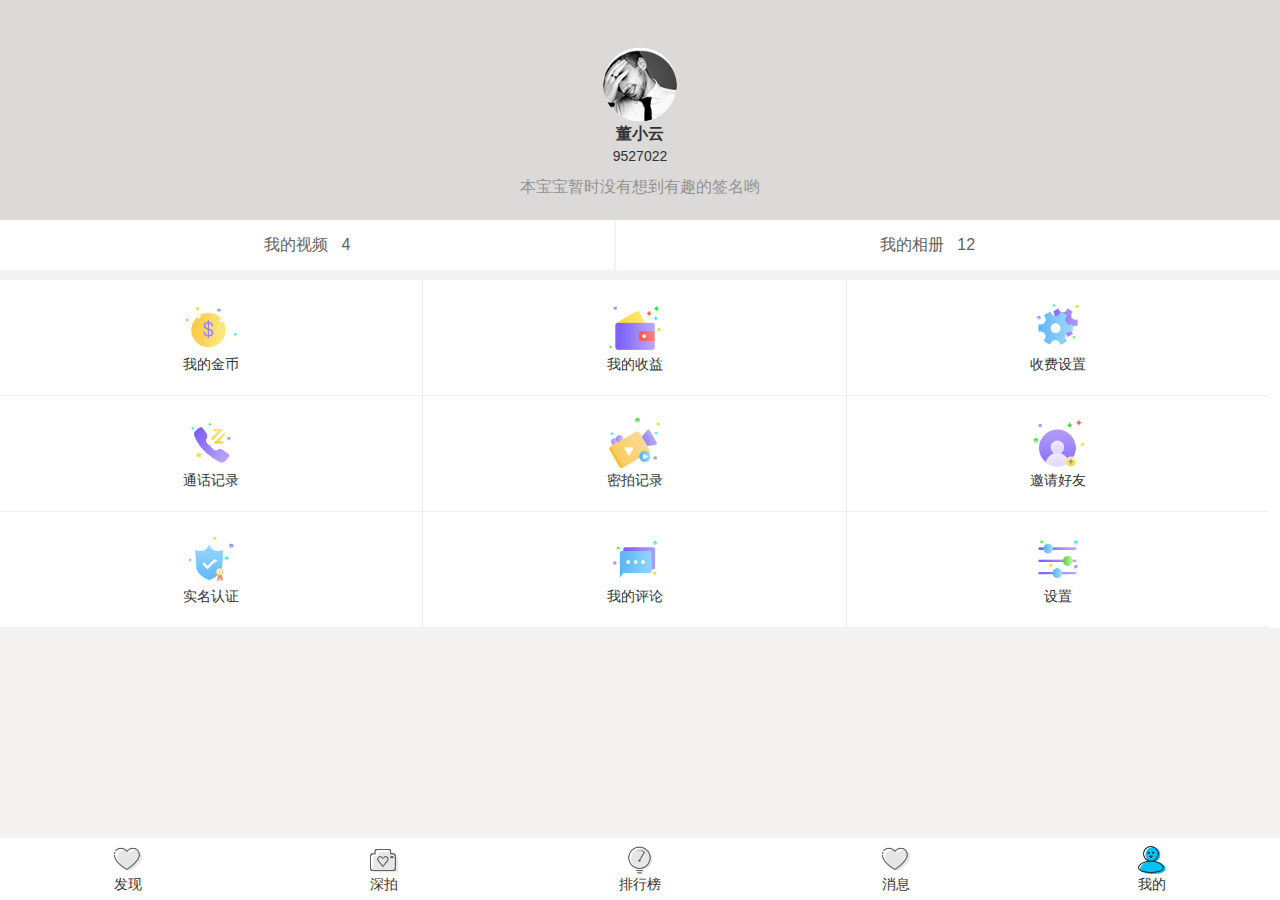
<file: home.html>
<!DOCTYPE HTML>
<html >
<head>
<meta charset="utf-8" />
<meta http-equiv="Content-Type" content="text/html; charset=gbk" />
<meta http-equiv="Content-Type" content="text/html; charset=gb2312" />
<meta http-equiv="X-UA-Compatible" content="IE=edge,chrome=1" />
<meta name="viewport" content="width=device-width, initial-scale=1.0, minimum-scale=1.0, maximum-scale=1.0,user-scalable=no" />
<meta name="format-detection" content="telephone=no" />
<meta name="apple-mobile-web-app-capable" content="yes" />
<meta name="apple-mobile-web-app-status-bar-style" content="black" />
<meta name="apple-touch-fullscreen" content="yes" />
<title>首页</title>
<link rel="stylesheet" href="css/index.css">
<!-- <link rel="stylesheet" href="css/swiper.min.css"> -->
<script src="js/jquery-1.11.1.js"></script>
<!-- <script src="js/swiper.min.js"></script> -->
<style>
</style>
</head>
<body style="background:#f5f2f2;">
<!-- <header id="I_head">
	<div class="head_div">
		<p class="fx_p">
			<span class="s_le">通讯录</span>
			<span>消息</span>
			<span class="s_ri"><i class="tran">通</i>清空</span>
		</p>
	</div>
</header> -->
<header class="head_home">
	<div class="home_div">
		<img class="img" src="images/new/name.png" alt="">
		<p>董小云</p>
		<p>9527022</p>
		<p>本宝宝暂时没有想到有趣的签名哟</p>
	</div>
</header>
<section class="sec_video">
	<div class="d_w100">
		<p><a href="#">我的视频&nbsp;&nbsp;&nbsp;<span>4</span></a></p>
		<p><a href="#">我的相册&nbsp;&nbsp;&nbsp;<span>12</span></a></p>
	</div>
	<div class="d_w3">
		<ul>
			<li>
				<a href="template/home/money.html">
					<img src="images/home/my_icon_gold.png" alt=""><br/>
					<span>我的金币</span>
				</a>
			</li>
			<li>
				<a href="template/home/Profit.html">
					<img src="images/home/my_icon_income.png" alt=""><br/>
					<span>我的收益</span>
				</a>
			</li>
			<li>
				<a href="template/home/charge.html">
					<img src="images/home/my_icon_setup.png" alt=""><br/>
					<span>收费设置</span>
				</a>
			</li>
			<li>
				<a href="template/home/call.html">
					<img src="images/home/my_icon_phone.png" alt=""><br/>
					<span>通话记录</span>
				</a>
			</li>
			<li>
				<a href="template/home/beat.html">
					<img src="images/home/my_icon_video.png" alt=""><br/>
					<span>密拍记录</span>
				</a>
			</li>
			<li>
				<a href="template/home/Invitation.html">
					<img src="images/home/my_icon_invitation.png" alt=""><br/>
					<span>邀请好友</span>
				</a>
			</li>
			<li>
				<img src="images/home/my_icon_rz.png" alt=""><br/>
				<span>实名认证</span>
			</li>
			<li>
				<img src="images/home/my_icon_comment.png" alt=""><br/>
				<span>我的评论</span>
			</li>
			<li>
				<a href="template/home/setting.html">
					<img src="images/home/my_icon_sz.png" alt=""><br/>
					<span>设置</span>
				</a>
			</li>
		</ul>
	</div>
</section>
<footer id="footer">
	<div>
		<ul>
			<li>
				<a href="index.html">
					<span>
						<img src="images/icon/label_icon_luck_default.png" alt="">
					</span><br/>
					<span>发现</span>
				</a>
			</li>
			<li>
				<a href="pai.html">
					<span>
						<img src="images/icon/label_icon_video_default.png" alt="">
					</span><br/>
					<span>深拍</span>
				</a>
			</li>
			<li>
				<a href="Ranking.html">
					<span>
						<img src="images/icon/label_icon_supei_default.png" alt="">
					</span><br/>
					<span>排行榜</span>
				</a>
			</li>
			<li>
				<a href="news.html">
					<span>
						<img src="images/icon/label_icon_luck_default.png" alt="">
					</span><br/>
					<span>消息</span>
				</a>
			</li>
			<li>
				<a href="home.html">
					<span>
						<img src="images/icon/label_icon_my_selected.png" alt="">
					</span><br/>
					<span>我的</span>
				</a>
			</li>
		</ul>
	</div>
</footer>
<script>
	/*var postDat = { 
		userId:'66889994',
		channel:'456'
	}
	$.ajax({
		url:'http://a.xxyya.cn/api/user/showTag',
		data:postDat,
		type:'post',
		dataType:'json',
		anonymous:function(re){
			console.log(re)
		},
		success:function(res){
			console.log(res)
		}
	})*/
    $().ready(function(){
        $(".in_ul li").mouseover(function(){
            var _index = $(this).index();
            $(".div_cent>div").eq(_index).show().siblings().hide();
        $(this).addClass("activ").siblings().removeClass("activ");
        });
    });


  </script>

</body> 

</html>
</file>
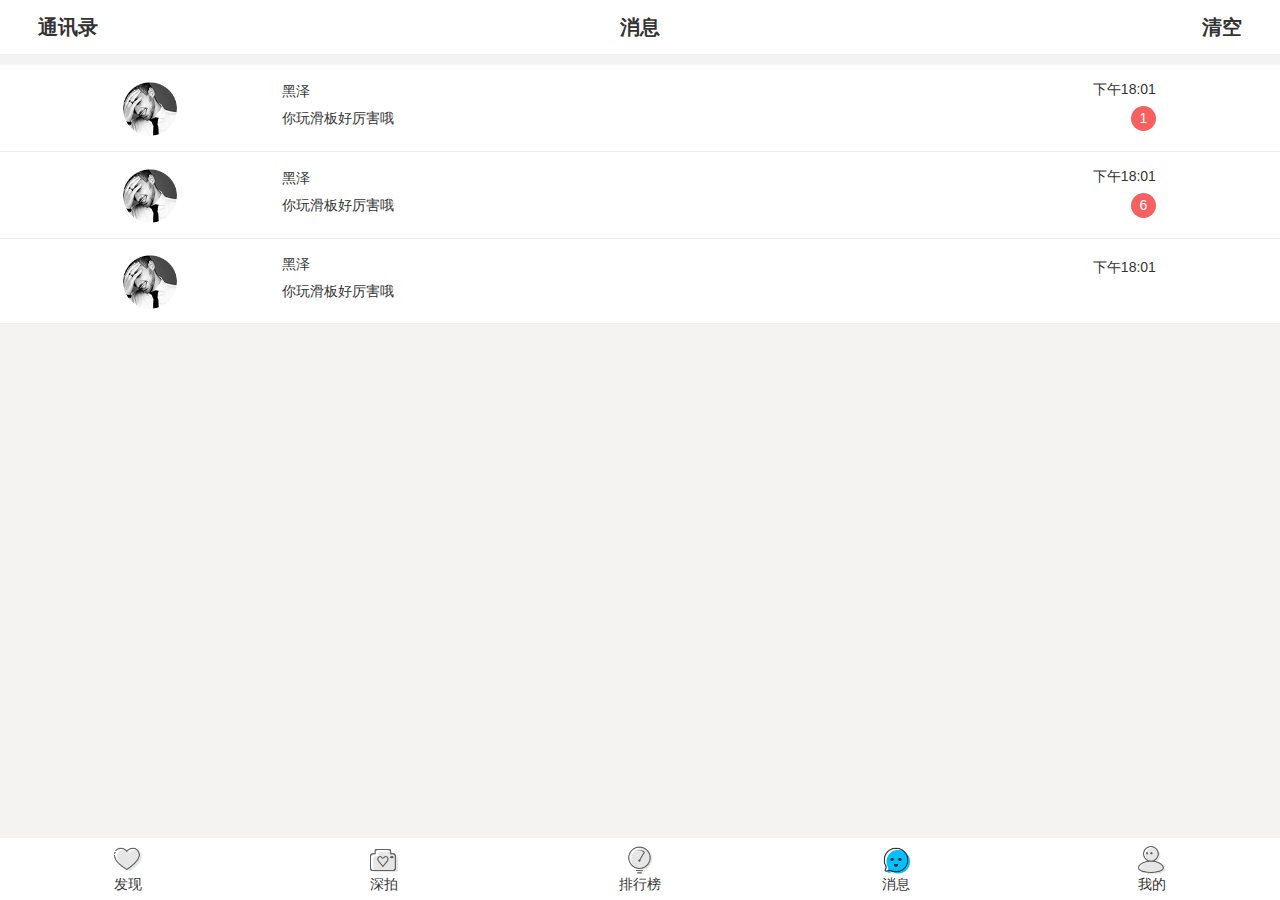
<file: news.html>
<!DOCTYPE HTML>
<html >
<head>
<meta charset="utf-8" />
<meta http-equiv="Content-Type" content="text/html; charset=gbk" />
<meta http-equiv="Content-Type" content="text/html; charset=gb2312" />
<meta http-equiv="X-UA-Compatible" content="IE=edge,chrome=1" />
<meta name="viewport" content="width=device-width, initial-scale=1.0, minimum-scale=1.0, maximum-scale=1.0,user-scalable=no" />
<meta name="format-detection" content="telephone=no" />
<meta name="apple-mobile-web-app-capable" content="yes" />
<meta name="apple-mobile-web-app-status-bar-style" content="black" />
<meta name="apple-touch-fullscreen" content="yes" />
<title>首页</title>
<link rel="stylesheet" href="css/index.css">
<!-- <link rel="stylesheet" href="css/swiper.min.css"> -->
<script src="js/jquery-1.11.1.js"></script>
<!-- <script src="js/swiper.min.js"></script> -->
<style>
</style>
</head>
<body style="background:#f5f2f2;">
<header id="I_head">
	<div class="head_div">
		<p class="fx_p">
			<span class="s_le">通讯录</span>
			<span>消息</span>
			<span class="s_ri"><i class="tran">通</i>清空</span>
		</p>
	</div>
</header>
<section id="N_sec">
	<ul>
		<li>
			<div><img src="images/new/name.png" alt=""></div>
			<div><span>黑泽</span><span>你玩滑板好厉害哦</span></div>
			<div><span>下午18:01</span><span class="bor_50">1</span></div>
		</li>
		<li>
			<div><img src="images/new/name.png" alt=""></div>
			<div><span>黑泽</span><span>你玩滑板好厉害哦</span></div>
			<div><span>下午18:01</span><span class="bor_50">6</span></div>
		</li>
		<li>
			<div><img src="images/new/name.png" alt=""></div>
			<div><span>黑泽</span><span>你玩滑板好厉害哦</span></div>
			<div><span>下午18:01</span><span ></span></div>
		</li>
	</ul>
</section>
<footer id="footer">
	<div>
		<ul>
			<li>
				<a href="index.html">
					<span>
						<img src="images/icon/label_icon_luck_default.png" alt="">
					</span><br/>
					<span>发现</span>
				</a>
			</li>
			<li>
				<a href="pai.html">
					<span>
						<img src="images/icon/label_icon_video_default.png" alt="">
					</span><br/>
					<span>深拍</span>
				</a>
			</li>
			<li>
				<a href="Ranking.html">
					<span>
						<img src="images/icon/label_icon_supei_default.png" alt="">
					</span><br/>
					<span>排行榜</span>
				</a>
			</li>
			<li>
				<a href="news.html">
					<span>
						<img src="images/icon/label_icon_chat_selected.png" alt="">
					</span><br/>
					<span>消息</span>
				</a>
			</li>
			<li>
				<a href="home.html">
					<span>
						<img src="images/icon/label_icon_my_default.png" alt="">
					</span><br/>
					<span>我的</span>
				</a>
			</li>
		</ul>
	</div>
</footer>
<script>
	/*var postDat = { 
		userId:'66889994',
		channel:'456'
	}
	$.ajax({
		url:'http://a.xxyya.cn/api/user/showTag',
		data:postDat,
		type:'post',
		dataType:'json',
		anonymous:function(re){
			console.log(re)
		},
		success:function(res){
			console.log(res)
		}
	})*/
    $().ready(function(){
        $(".in_ul li").mouseover(function(){
            var _index = $(this).index();
            $(".div_cent>div").eq(_index).show().siblings().hide();
        $(this).addClass("activ").siblings().removeClass("activ");
        });
    });


  </script>

</body> 

</html>
</file>
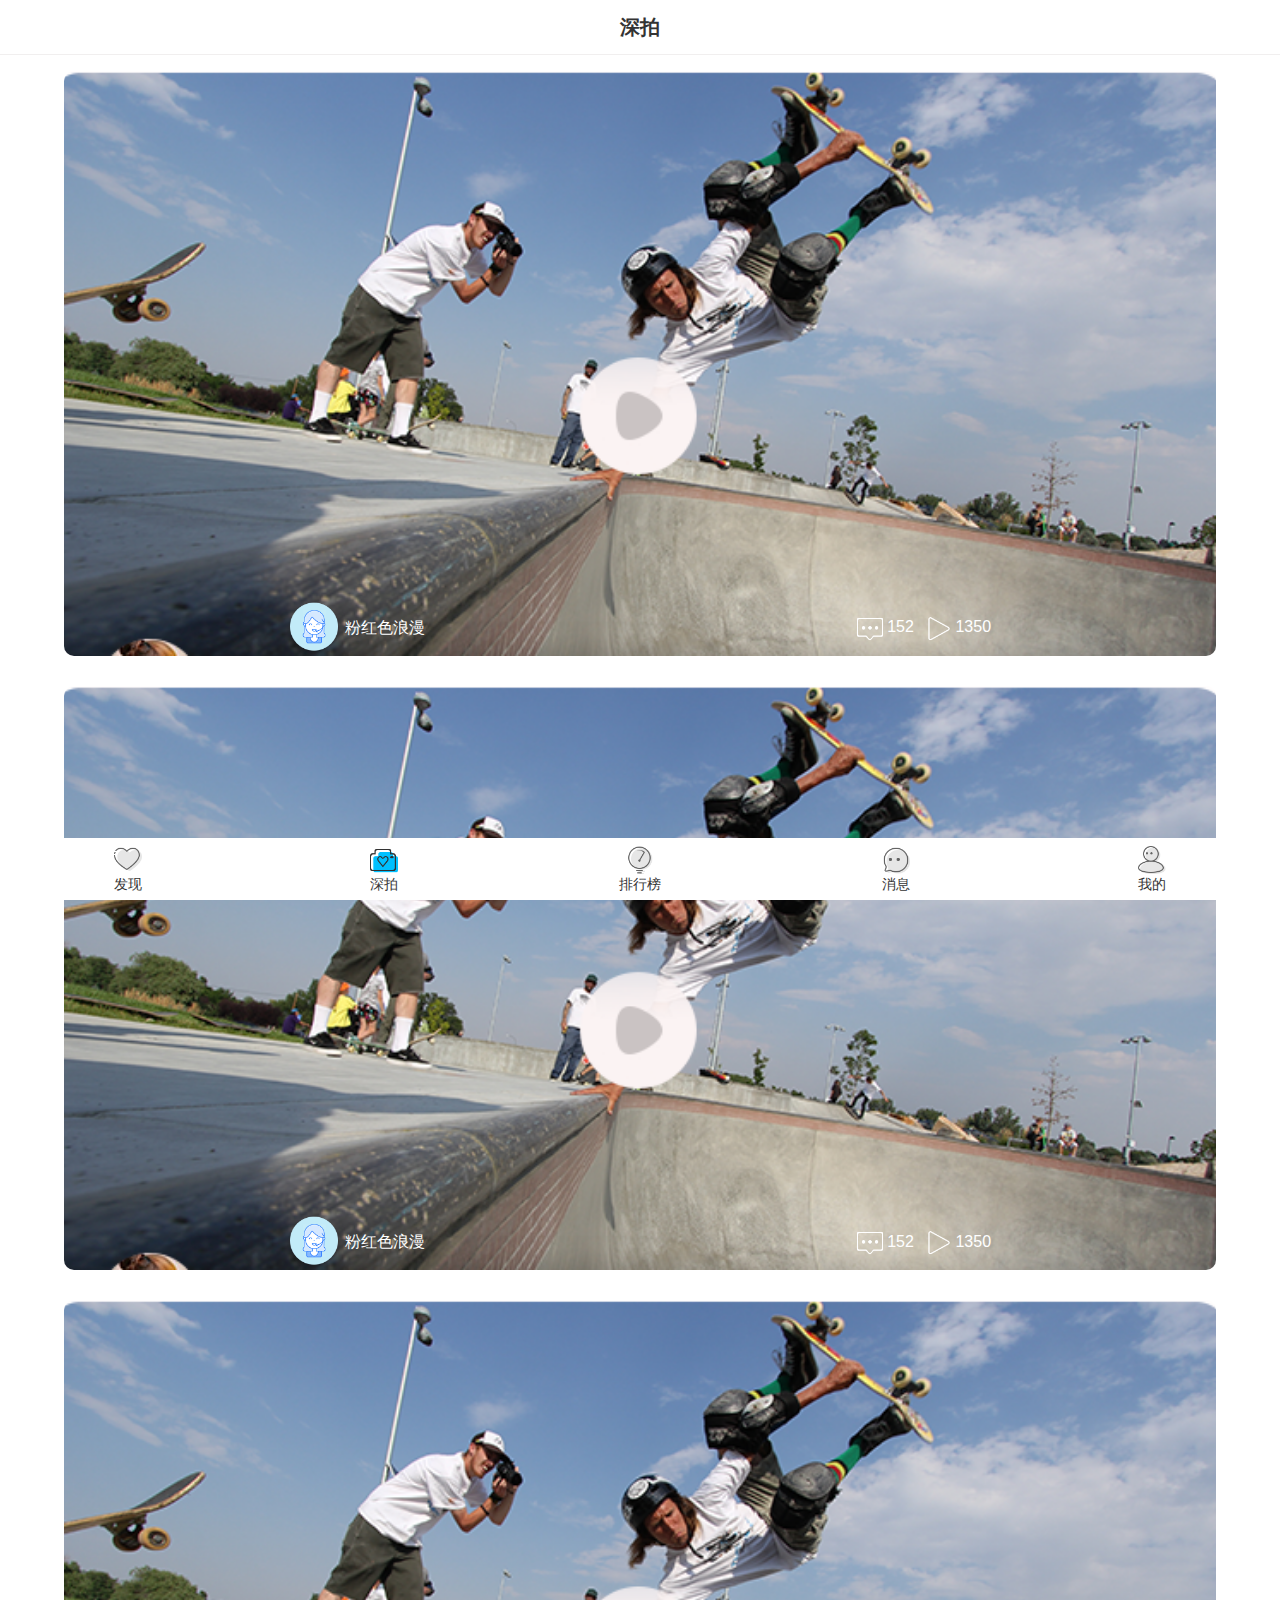
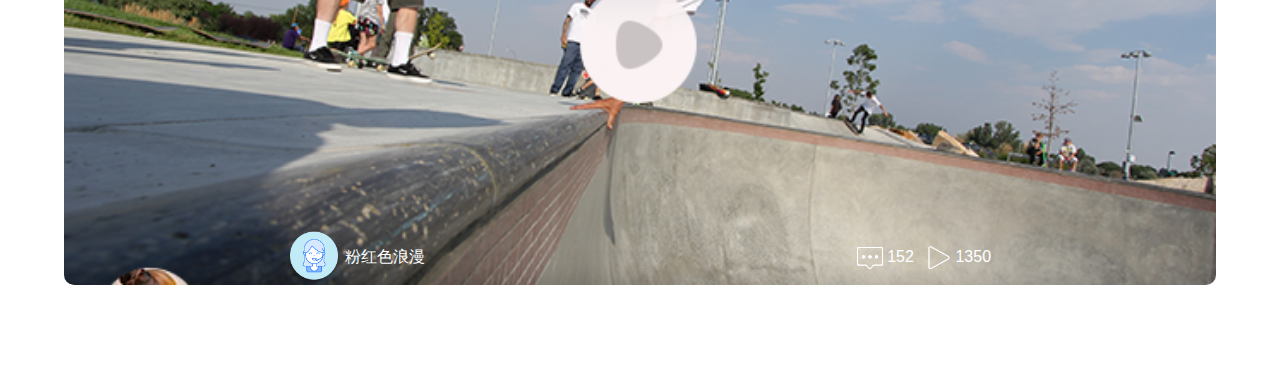
<file: pai.html>
<!DOCTYPE HTML>
<html >
<head>
<meta charset="utf-8" />
<meta http-equiv="Content-Type" content="text/html; charset=gbk" />
<meta http-equiv="Content-Type" content="text/html; charset=gb2312" />
<meta http-equiv="X-UA-Compatible" content="IE=edge,chrome=1" />
<meta name="viewport" content="width=device-width, initial-scale=1.0, minimum-scale=1.0, maximum-scale=1.0,user-scalable=no" />
<meta name="format-detection" content="telephone=no" />
<meta name="apple-mobile-web-app-capable" content="yes" />
<meta name="apple-mobile-web-app-status-bar-style" content="black" />
<meta name="apple-touch-fullscreen" content="yes" />
<title>首页</title>
<link rel="stylesheet" href="css/index.css">
<!-- <link rel="stylesheet" href="css/swiper.min.css"> -->
<script src="js/jquery-1.11.1.js"></script>
<!-- <script src="js/swiper.min.js"></script> -->
<style>
</style>
</head>
<body>
<header id="I_head">
	<div class="head_div">
		<p class="fx_p">深拍<!-- <i id="fx_sou"></i> --></p>
	</div>
</header>
<section id="P_sec">
		<ul>
			<li>
				<a href="#">
					<div>
						<img class="i_back" src="images/new/pai.png" alt="">
					</div>
					<div class="div_block">
						<div>
							<img class="i_name" src="images/new/news_icon_service.png" alt="">
							<span>粉红色浪漫</span>
						</div>
						<div>
							<img class="i_com" src="images/new/video_icon_comment.png" alt="">
							<span>152</span>&nbsp;&nbsp;
							<img class="i_bfl" src="images/new/video_icon_bfl.png" alt="">
							<span>1350</span>
						</div>
					</div>
				</a>
			</li>
			<li>
				<a href="#">
					<div>
						<img class="i_back" src="images/new/pai.png" alt="">
					</div>
					<div class="div_block">
						<div>
							<img class="i_name" src="images/new/news_icon_service.png" alt="">
							<span>粉红色浪漫</span>
						</div>
						<div>
							<img class="i_com" src="images/new/video_icon_comment.png" alt="">
							<span>152</span>&nbsp;&nbsp;
							<img class="i_bfl" src="images/new/video_icon_bfl.png" alt="">
							<span>1350</span>
						</div>
					</div>
				</a>
			</li>
			<li>
				<a href="#">
					<div>
						<img class="i_back" src="images/new/pai.png" alt="">
					</div>
					<div class="div_block">
						<div>
							<img class="i_name" src="images/new/news_icon_service.png" alt="">
							<span>粉红色浪漫</span>
						</div>
						<div>
							<img class="i_com" src="images/new/video_icon_comment.png" alt="">
							<span>152</span>&nbsp;&nbsp;
							<img class="i_bfl" src="images/new/video_icon_bfl.png" alt="">
							<span>1350</span>
						</div>
					</div>
				</a>
			</li>
		</ul>
</section>
<footer id="footer">
	<div>
		<ul>
			<li>
				<a href="index.html">
					<span>
						<img src="images/icon/label_icon_luck_default.png" alt="">
					</span><br/>
					<span>发现</span>
				</a>
			</li>
			<li>
				<a href="pai.html">
					<span>
						<img src="images/icon/label_icon_video.png" alt="">
					</span><br/>
					<span>深拍</span>
				</a>
			</li>
			<li>
				<a href="Ranking.html">
					<span>
						<img src="images/icon/label_icon_supei_default.png" alt="">
					</span><br/>
					<span>排行榜</span>
				</a>
			</li>
			<li>
				<a href="news.html">
					<span>
						<img src="images/icon/label_icon_chat_default_left.png" alt="">
					</span><br/>
					<span>消息</span>
				</a>
			</li>
			<li>
				<a href="home.html">
					<span>
						<img src="images/icon/label_icon_my_default.png" alt="">
					</span><br/>
					<span>我的</span>
				</a>
			</li>
		</ul>
	</div>
</footer>
<script>
	/*var postDat = { 
		userId:'66889994',
		channel:'456'
	}
	$.ajax({
		url:'http://a.xxyya.cn/api/user/showTag',
		data:postDat,
		type:'post',
		dataType:'json',
		anonymous:function(re){
			console.log(re)
		},
		success:function(res){
			console.log(res)
		}
	})*/
    $().ready(function(){
        $(".in_ul li").mouseover(function(){
            var _index = $(this).index();
            $(".div_cent>div").eq(_index).show().siblings().hide();
        $(this).addClass("activ").siblings().removeClass("activ");
        });
    });


  </script>

</body> 

</html>
</file>
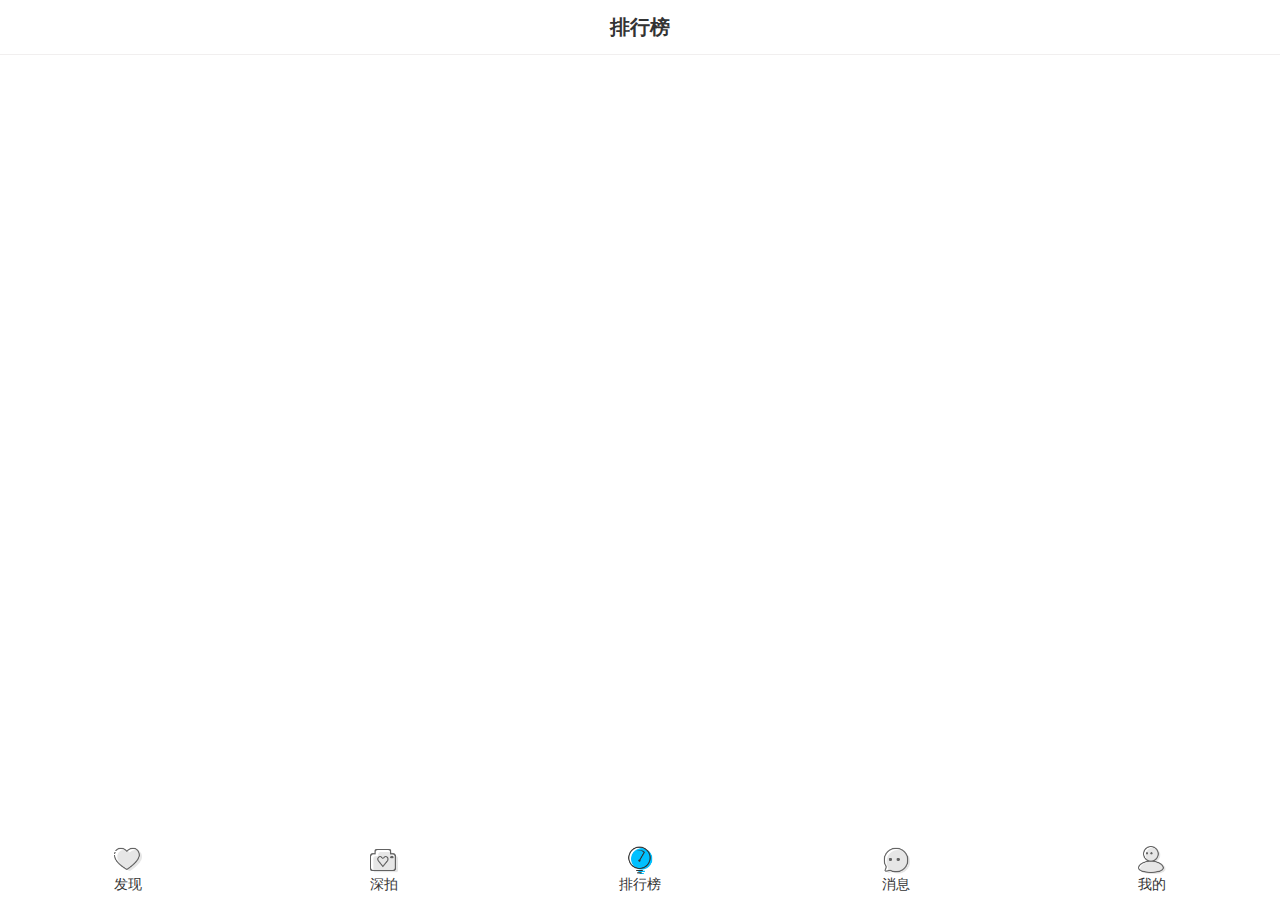
<file: Ranking.html>
<!DOCTYPE HTML>
<html >
<head>
<meta charset="utf-8" />
<meta http-equiv="Content-Type" content="text/html; charset=gbk" />
<meta http-equiv="Content-Type" content="text/html; charset=gb2312" />
<meta http-equiv="X-UA-Compatible" content="IE=edge,chrome=1" />
<meta name="viewport" content="width=device-width, initial-scale=1.0, minimum-scale=1.0, maximum-scale=1.0,user-scalable=no" />
<meta name="format-detection" content="telephone=no" />
<meta name="apple-mobile-web-app-capable" content="yes" />
<meta name="apple-mobile-web-app-status-bar-style" content="black" />
<meta name="apple-touch-fullscreen" content="yes" />
<title>首页</title>
<link rel="stylesheet" href="css/index.css">
<!-- <link rel="stylesheet" href="css/swiper.min.css"> -->
<script src="js/jquery-1.11.1.js"></script>
<!-- <script src="js/swiper.min.js"></script> -->
<style>
</style>
</head>
<body>
<header id="I_head">
	<div class="head_div">
		<p class="fx_p">排行榜</p>
	</div>
</header>

<footer id="footer">
	<div>
		<ul>
			<li>
				<a href="index.html">
					<span>
						<img src="images/icon/label_icon_luck_default.png" alt="">
					</span><br/>
					<span>发现</span>
				</a>
			</li>
			<li>
				<a href="pai.html">
					<span>
						<img src="images/icon/label_icon_video_default.png" alt="">
					</span><br/>
					<span>深拍</span>
				</a>
			</li>
			<li>
				<a href="Ranking.html">
					<span>
						<img src="images/icon/label_icon_supei.png" alt="">
					</span><br/>
					<span>排行榜</span>
				</a>
			</li>
			<li>
				<a href="news.html">
					<span>
						<img src="images/icon/label_icon_chat_default_left.png" alt="">
					</span><br/>
					<span>消息</span>
				</a>
			</li>
			<li>
				<a href="home.html">
					<span>
						<img src="images/icon/label_icon_my_default.png" alt="">
					</span><br/>
					<span>我的</span>
				</a>
			</li>
		</ul>
	</div>
</footer>
<script>
	/*var postDat = { 
		userId:'66889994',
		channel:'456'
	}
	$.ajax({
		url:'http://a.xxyya.cn/api/user/showTag',
		data:postDat,
		type:'post',
		dataType:'json',
		anonymous:function(re){
			console.log(re)
		},
		success:function(res){
			console.log(res)
		}
	})*/
    $().ready(function(){
        $(".in_ul li").mouseover(function(){
            var _index = $(this).index();
            $(".div_cent>div").eq(_index).show().siblings().hide();
        $(this).addClass("activ").siblings().removeClass("activ");
        });
    });


  </script>

</body> 

</html>
</file>
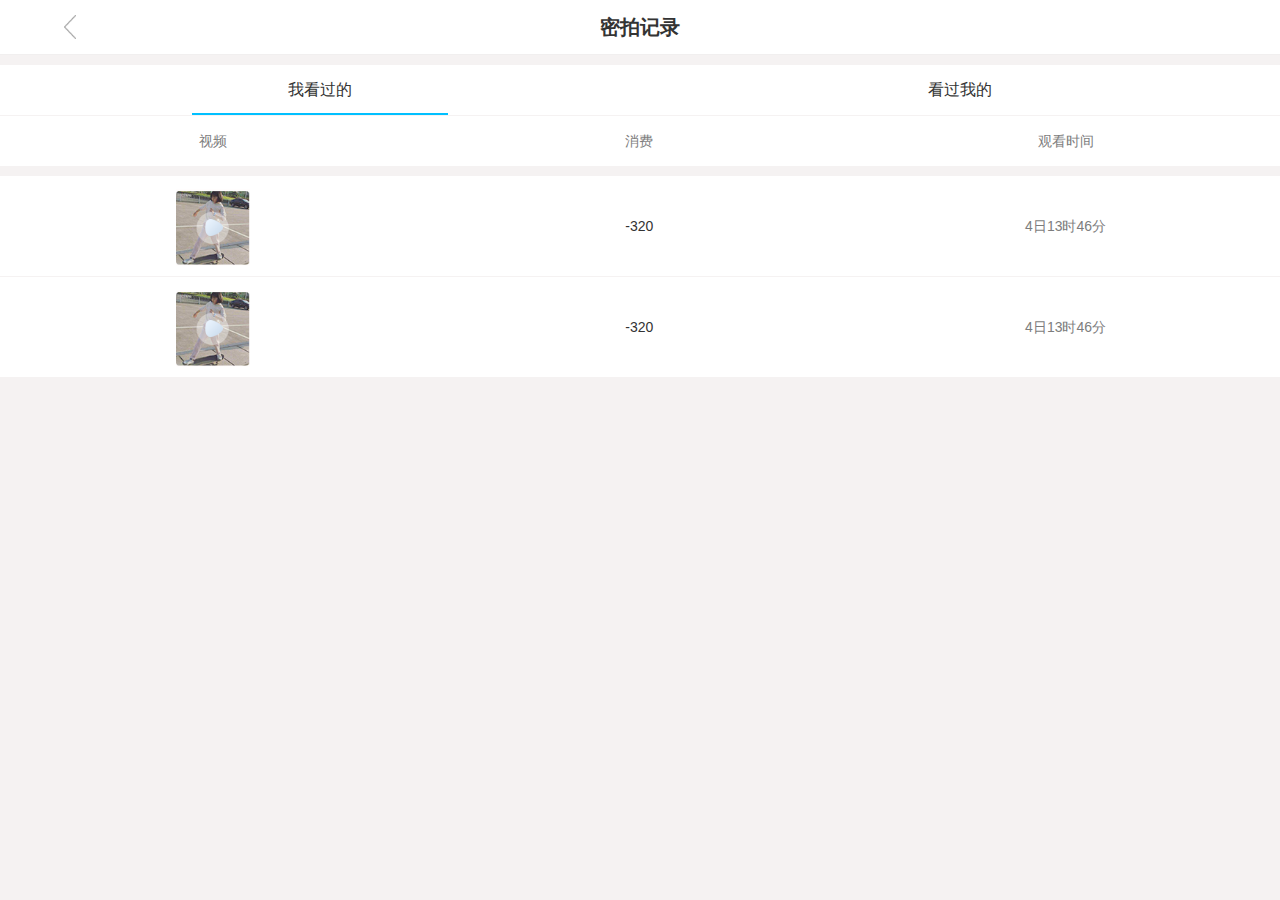
<file: template/home/beat.html>
<!DOCTYPE HTML>
<html >
<head>
<meta charset="utf-8" />
<meta http-equiv="Content-Type" content="text/html; charset=gbk" />
<meta http-equiv="Content-Type" content="text/html; charset=gb2312" />
<meta http-equiv="X-UA-Compatible" content="IE=edge,chrome=1" />
<meta name="viewport" content="width=device-width, initial-scale=1.0, minimum-scale=1.0, maximum-scale=1.0,user-scalable=no" />
<meta name="format-detection" content="telephone=no" />
<meta name="apple-mobile-web-app-capable" content="yes" />
<meta name="apple-mobile-web-app-status-bar-style" content="black" />
<meta name="apple-touch-fullscreen" content="yes" />
<title>设置</title>
<link rel="stylesheet" href="../../css/index.css">
<link rel="stylesheet" href="../../css/home.css">
<!-- <link rel="stylesheet" href="css/swiper.min.css"> -->
<script src="../../js/jquery-1.11.1.js"></script>
<!-- <script src="js/swiper.min.js"></script> -->
<style>
</style>
</head>
<body style="background:#f5f2f2;">
<header id="I_head">
	<div class="head_div">
		<p class="fx_p"><i class="i_fh st_fh"></i>密拍记录</p>
	</div>
</header>
<section class="call">
    <div class="call_tit">
        <ul>
            <li class="li_after">我看过的</li>
            <li>看过我的</li>
        </ul>
    </div>
    <div class="beat_cent">
        <div class="be_div d_tit">
            <ol>
                <li>视频</li>
                <li>消费</li>
                <li>观看时间</li>
            </ol>
            <ul>
                <li><img src="../../images/home/video.png" alt=""></li>
                <li>-320</li>
                <li>4日13时46分</li>
            </ul>
            <ul>
                <li><img src="../../images/home/video.png" alt=""></li>
                <li>-320</li>
                <li>4日13时46分</li>
            </ul>
        </div>
        <div class="be_div d_cen">
            <ol>
                <li>用户</li>
                <li>视频</li>
                <li>收入</li>
                <li>观看时间</li>
            </ol>
            <ul>
                <li>白鼠</li>
                <li><img src="../../images/home/video.png" alt=""></li>
                <li>+320</li>
                <li>4日13时46分</li>
            </ul>
            <ul>
                <li>雅克</li>
                <li><img src="../../images/home/video.png" alt=""></li>
                <li>+520</li>
                <li>13时46分</li>
            </ul>
        </div>
    </div>

</section>
<script>

	$('.st_fh').click(function(){
		window.history.go(-1)
	})
    $('#Pro_money').html($('#profit').html()/10)
    $().ready(function(){
        $(".ul_icon li").mouseover(function(){
            var _index = $(this).index();
            // $(".div_cent>div").eq(_index).show().siblings().hide();
        $(this).addClass("l_icon").siblings().removeClass("l_icon");
        // console.log($(this).find('span').html())
        // $('#Money').html($(this).find('span').html()/10)
        });

        $(".call_tit li").mouseover(function(){
            var _index = $(this).index();
            // $(".div_cent>div").eq(_index).show().siblings().hide();
            $(".beat_cent .be_div").eq(_index).show().siblings().hide();
            $(this).addClass("li_after").siblings().removeClass("li_after");
        // $('#Money').html($(this).find('span').html()/10)
        });
    });
  </script>
</body> 
</html>
</file>
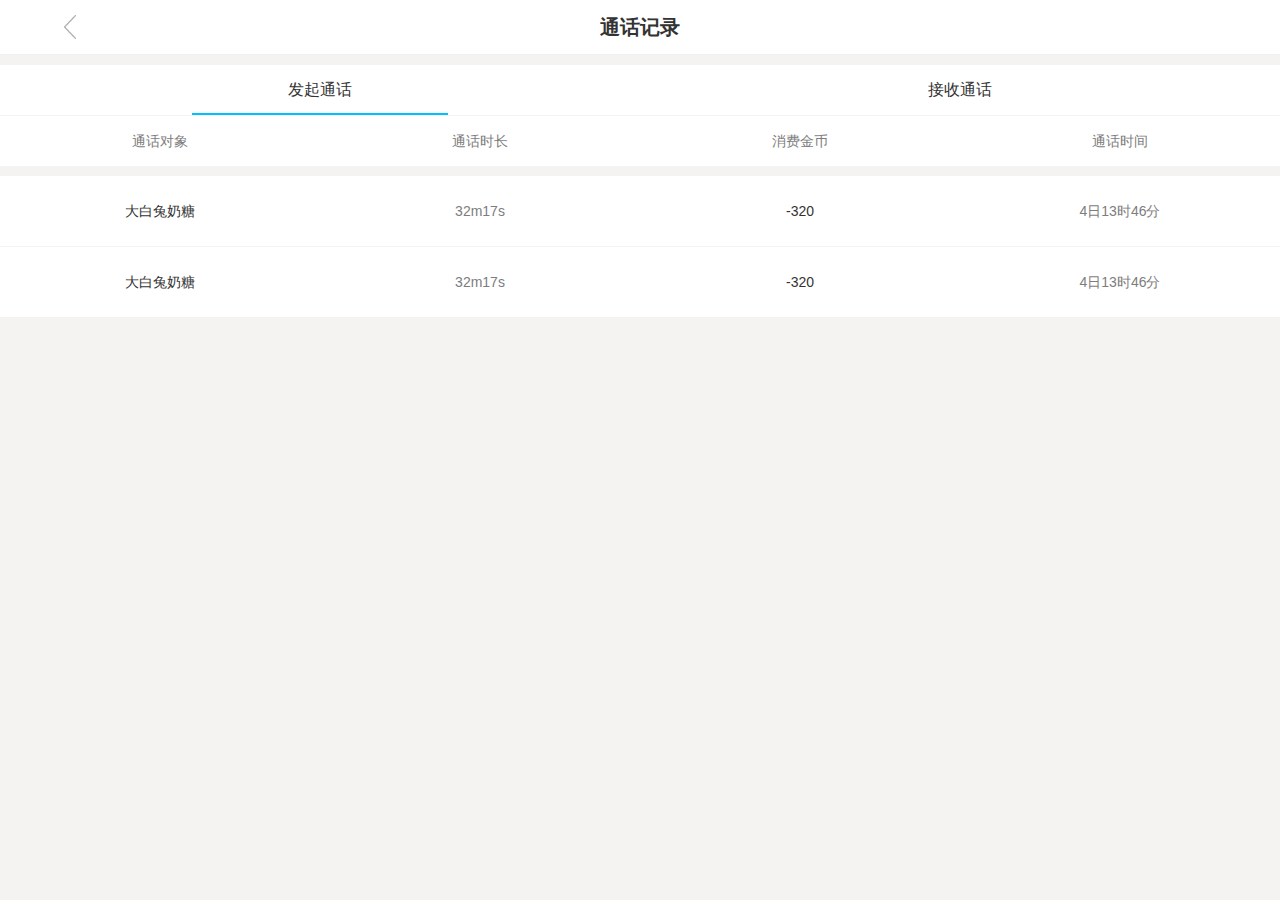
<file: template/home/call.html>
<!DOCTYPE HTML>
<html >
<head>
<meta charset="utf-8" />
<meta http-equiv="Content-Type" content="text/html; charset=gbk" />
<meta http-equiv="Content-Type" content="text/html; charset=gb2312" />
<meta http-equiv="X-UA-Compatible" content="IE=edge,chrome=1" />
<meta name="viewport" content="width=device-width, initial-scale=1.0, minimum-scale=1.0, maximum-scale=1.0,user-scalable=no" />
<meta name="format-detection" content="telephone=no" />
<meta name="apple-mobile-web-app-capable" content="yes" />
<meta name="apple-mobile-web-app-status-bar-style" content="black" />
<meta name="apple-touch-fullscreen" content="yes" />
<title>设置</title>
<link rel="stylesheet" href="../../css/index.css">
<link rel="stylesheet" href="../../css/home.css">
<!-- <link rel="stylesheet" href="css/swiper.min.css"> -->
<script src="../../js/jquery-1.11.1.js"></script>
<!-- <script src="js/swiper.min.js"></script> -->
<style>
</style>
</head>
<body style="background:#f5f2f2;">
<header id="I_head">
	<div class="head_div">
		<p class="fx_p"><i class="i_fh st_fh"></i>通话记录</p>
	</div>
</header>
<section class="call">
    <div class="call_tit">
        <ul>
            <li class="li_after">发起通话</li>
            <li>接收通话</li>
        </ul>
    </div>
    <div class="call_cent">
        <div class="ca_div d_tit">
            <ol>
                <li>通话对象</li>
                <li>通话时长</li>
                <li>消费金币</li>
                <li>通话时间</li>
            </ol>
            <ul>
                <li>大白兔奶糖</li>
                <li>32m17s</li>
                <li>-320</li>
                <li>4日13时46分</li>
            </ul>
            <ul>
                <li>大白兔奶糖</li>
                <li>32m17s</li>
                <li>-320</li>
                <li>4日13时46分</li>
            </ul>
        </div>
        <div class="ca_div d_cen">
            <ol>
                <li>通话对象</li>
                <li>通话时长</li>
                <li>获得金币</li>
                <li>通话时间</li>
            </ol>
            <ul>
                <li>白鼠</li>
                <li>12m17s</li>
                <li>+320</li>
                <li>4日13时46分</li>
            </ul>
            <ul>
                <li>雅克</li>
                <li>32m17s</li>
                <li>+520</li>
                <li>13时46分</li>
            </ul>
        </div>
    </div>

</section>
<script>

	$('.st_fh').click(function(){
		window.history.go(-1)
	})
    $('#Pro_money').html($('#profit').html()/10)
    $().ready(function(){
        $/*(".ul_icon li").mouseover(function(){
            var _index = $(this).index();
            // $(".div_cent>div").eq(_index).show().siblings().hide();
        $(this).addClass("l_icon").siblings().removeClass("l_icon");
        // console.log($(this).find('span').html())
        // $('#Money').html($(this).find('span').html()/10)
        });*/

        $(".call_tit li").mouseover(function(){
            var _index = $(this).index();
            $(".call_cent .ca_div").eq(_index).show().siblings().hide();
            $(this).addClass("li_after").siblings().removeClass("li_after");
        });
    });
  </script>
</body> 
</html>
</file>
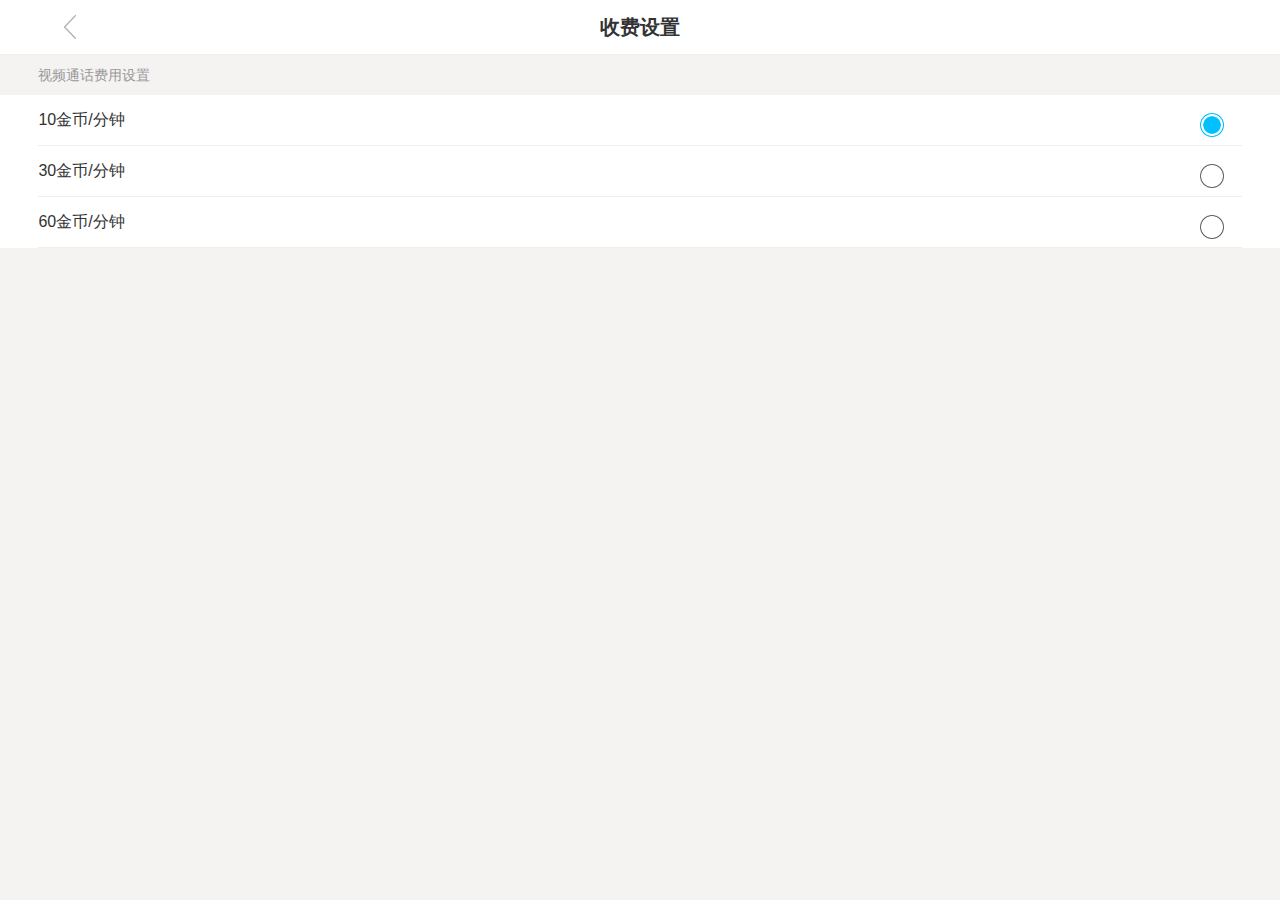
<file: template/home/charge.html>
<!DOCTYPE HTML>
<html >
<head>
<meta charset="utf-8" />
<meta http-equiv="Content-Type" content="text/html; charset=gbk" />
<meta http-equiv="Content-Type" content="text/html; charset=gb2312" />
<meta http-equiv="X-UA-Compatible" content="IE=edge,chrome=1" />
<meta name="viewport" content="width=device-width, initial-scale=1.0, minimum-scale=1.0, maximum-scale=1.0,user-scalable=no" />
<meta name="format-detection" content="telephone=no" />
<meta name="apple-mobile-web-app-capable" content="yes" />
<meta name="apple-mobile-web-app-status-bar-style" content="black" />
<meta name="apple-touch-fullscreen" content="yes" />
<title>设置</title>
<link rel="stylesheet" href="../../css/index.css">
<link rel="stylesheet" href="../../css/home.css">
<!-- <link rel="stylesheet" href="css/swiper.min.css"> -->
<script src="../../js/jquery-1.11.1.js"></script>
<!-- <script src="js/swiper.min.js"></script> -->
<style>
</style>
</head>
<body style="background:#f5f2f2;">
<header id="I_head">
	<div class="head_div">
		<p class="fx_p"><i class="i_fh st_fh"></i>收费设置</p>
	</div>
</header>

<section class="ch_sect">
	<div class="d_cent">视频通话费用设置</div>
	<div class="d_ul">
		<ul class="ul_icon">
			<li class="l_icon"><span> 10</span>金币/分钟 <i class="i_icon i_iconTwo"></i></li>
			<li><span>30</span>金币/分钟 <i class="i_icon i_iconTwo"></i></li>
			<li><span>60</span>金币/分钟 <i class="i_icon i_iconTwo"></i></li>
		</ul>
	</div>
</section>

<script>

	$('.st_fh').click(function(){
		window.history.go(-1)
	})
	
    $().ready(function(){
        $(".ul_icon li").mouseover(function(){
            var _index = $(this).index();
            // $(".div_cent>div").eq(_index).show().siblings().hide();
        $(this).addClass("l_icon").siblings().removeClass("l_icon");
        // console.log($(this).find('span').html())
        // $('#Money').html($(this).find('span').html()/10)
        });

        $("#mon div").mouseover(function(){
            var _index = $(this).index();
            // $(".div_cent>div").eq(_index).show().siblings().hide();
        $(this).addClass("icon").siblings().removeClass("icon");
        // $('#Money').html($(this).find('span').html()/10)
        });
    });
  </script>
</body> 
</html>
</file>
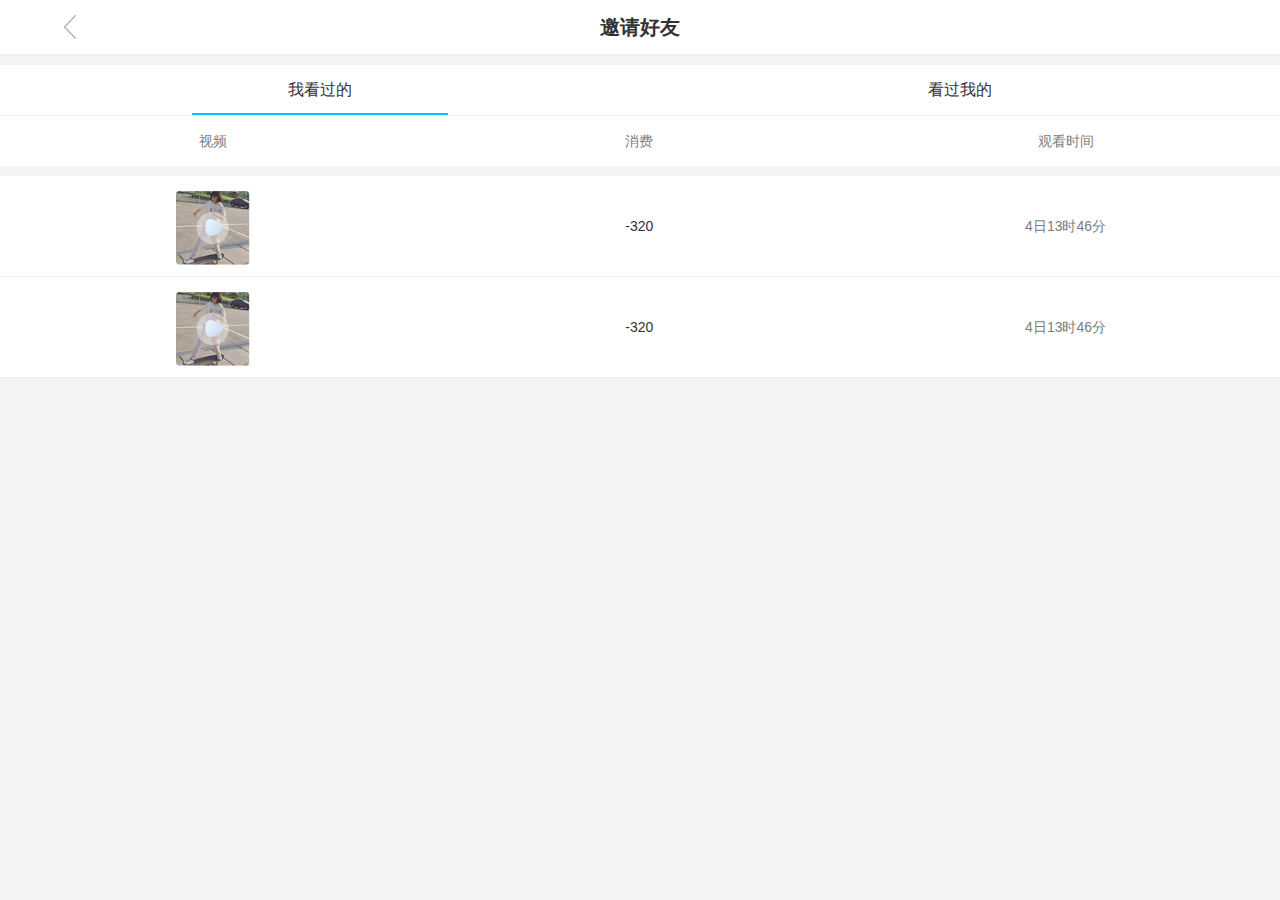
<file: template/home/Invitation.html>
<!DOCTYPE HTML>
<html >
<head>
<meta charset="utf-8" />
<meta http-equiv="Content-Type" content="text/html; charset=gbk" />
<meta http-equiv="Content-Type" content="text/html; charset=gb2312" />
<meta http-equiv="X-UA-Compatible" content="IE=edge,chrome=1" />
<meta name="viewport" content="width=device-width, initial-scale=1.0, minimum-scale=1.0, maximum-scale=1.0,user-scalable=no" />
<meta name="format-detection" content="telephone=no" />
<meta name="apple-mobile-web-app-capable" content="yes" />
<meta name="apple-mobile-web-app-status-bar-style" content="black" />
<meta name="apple-touch-fullscreen" content="yes" />
<title>设置</title>
<link rel="stylesheet" href="../../css/index.css">
<link rel="stylesheet" href="../../css/home.css">
<!-- <link rel="stylesheet" href="css/swiper.min.css"> -->
<script src="../../js/jquery-1.11.1.js"></script>
<!-- <script src="js/swiper.min.js"></script> -->
<style>
</style>
</head>
<body style="background:#f5f2f2;">
<header id="I_head">
	<div class="head_div">
		<p class="fx_p"><i class="i_fh st_fh"></i>邀请好友</p>
	</div>
</header>
<section class="call">
    <div class="call_tit">
        <ul>
            <li class="li_after">我看过的</li>
            <li>看过我的</li>
        </ul>
    </div>
    <div class="beat_cent">
        <div class="be_div d_tit">
            <ol>
                <li>视频</li>
                <li>消费</li>
                <li>观看时间</li>
            </ol>
            <ul>
                <li><img src="../../images/home/video.png" alt=""></li>
                <li>-320</li>
                <li>4日13时46分</li>
            </ul>
            <ul>
                <li><img src="../../images/home/video.png" alt=""></li>
                <li>-320</li>
                <li>4日13时46分</li>
            </ul>
        </div>
        <div class="be_div d_cen">
            <ol>
                <li>用户</li>
                <li>视频</li>
                <li>收入</li>
                <li>观看时间</li>
            </ol>
            <ul>
                <li>白鼠</li>
                <li><img src="../../images/home/video.png" alt=""></li>
                <li>+320</li>
                <li>4日13时46分</li>
            </ul>
            <ul>
                <li>雅克</li>
                <li><img src="../../images/home/video.png" alt=""></li>
                <li>+520</li>
                <li>13时46分</li>
            </ul>
        </div>
    </div>

</section>
<script>

	$('.st_fh').click(function(){
		window.history.go(-1)
	})
    $('#Pro_money').html($('#profit').html()/10)
    $().ready(function(){
        $(".ul_icon li").mouseover(function(){
            var _index = $(this).index();
            // $(".div_cent>div").eq(_index).show().siblings().hide();
        $(this).addClass("l_icon").siblings().removeClass("l_icon");
        // console.log($(this).find('span').html())
        // $('#Money').html($(this).find('span').html()/10)
        });

        $(".call_tit li").mouseover(function(){
            var _index = $(this).index();
            // $(".div_cent>div").eq(_index).show().siblings().hide();
            $(".beat_cent .be_div").eq(_index).show().siblings().hide();
            $(this).addClass("li_after").siblings().removeClass("li_after");
        // $('#Money').html($(this).find('span').html()/10)
        });
    });
  </script>
</body> 
</html>
</file>
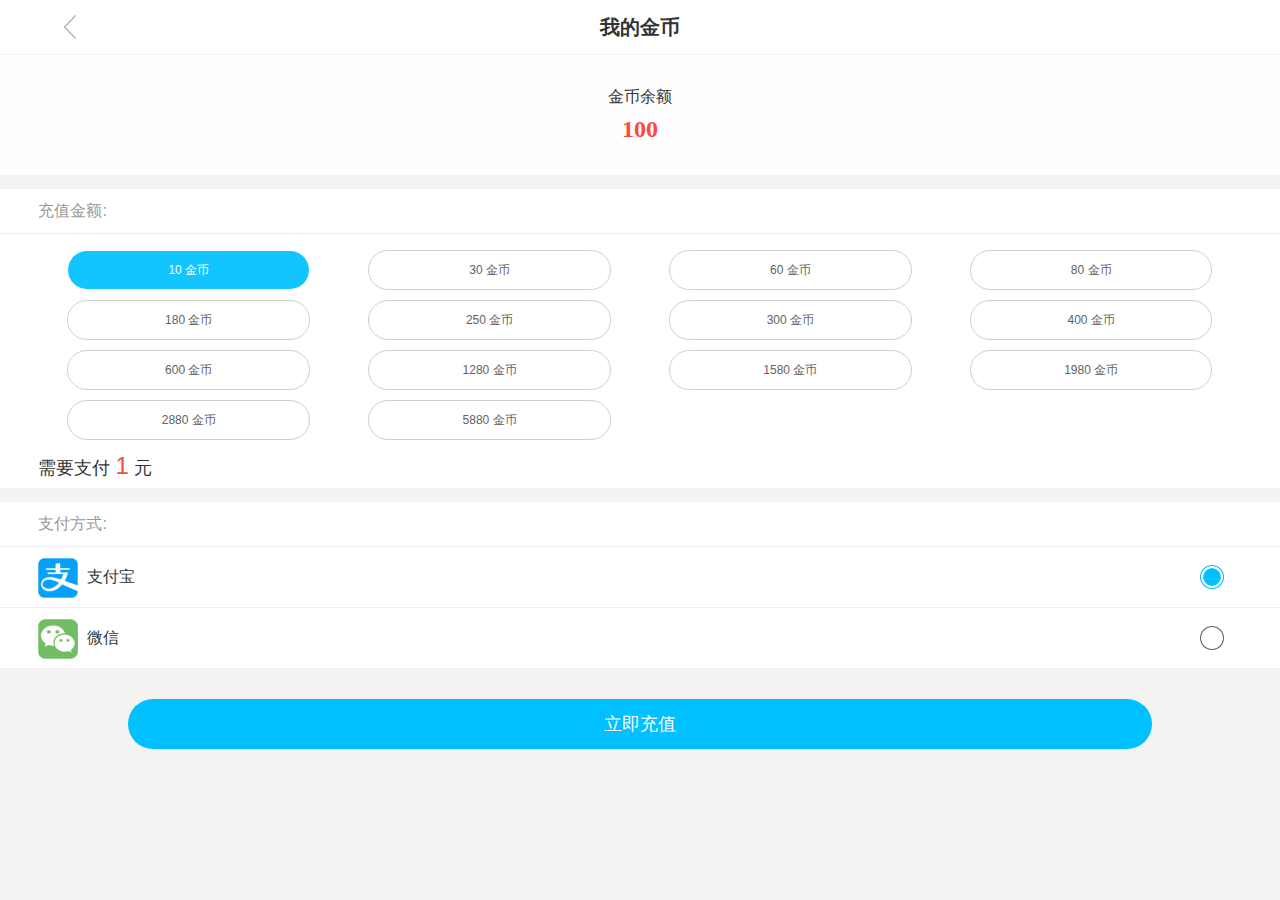
<file: template/home/money.html>
<!DOCTYPE HTML>
<html >
<head>
<meta charset="utf-8" />
<meta http-equiv="Content-Type" content="text/html; charset=gbk" />
<meta http-equiv="Content-Type" content="text/html; charset=gb2312" />
<meta http-equiv="X-UA-Compatible" content="IE=edge,chrome=1" />
<meta name="viewport" content="width=device-width, initial-scale=1.0, minimum-scale=1.0, maximum-scale=1.0,user-scalable=no" />
<meta name="format-detection" content="telephone=no" />
<meta name="apple-mobile-web-app-capable" content="yes" />
<meta name="apple-mobile-web-app-status-bar-style" content="black" />
<meta name="apple-touch-fullscreen" content="yes" />
<title>设置</title>
<link rel="stylesheet" href="../../css/index.css">
<link rel="stylesheet" href="../../css/home.css">
<!-- <link rel="stylesheet" href="css/swiper.min.css"> -->
<script src="../../js/jquery-1.11.1.js"></script>
<!-- <script src="js/swiper.min.js"></script> -->
<style>
</style>
</head>
<body style="background:#f5f2f2;">
<header id="I_head">
	<div class="head_div">
		<p class="fx_p"><i class="i_fh st_fh"></i>我的金币</p>
	</div>
</header>
<section class="mo_sect">
	<div class="mo_one">
		<p>金币余额</p>
		<b>100</b>
	</div>
	<div class="div_p mo_two">
		<p class="p_16">充值金额:</p>
		<ul class="in_ul">
			<li class="activ"> <p><span>10</span> 金币</p> </li>
			<li> <p><span>30</span> 金币</p> </li>
			<li> <p><span>60</span> 金币</p> </li>
			<li> <p><span>80</span> 金币</p> </li>
			<li> <p><span>180</span> 金币</p> </li>
			<li> <p><span>250</span> 金币</p> </li>
			<li> <p><span>300</span> 金币</p> </li>
			<li> <p><span>400</span> 金币</p> </li>
			<li> <p><span>600</span> 金币</p> </li>
			<li> <p><span>1280</span> 金币</p> </li>
			<li> <p><span>1580</span> 金币</p> </li>
			<li> <p><span>1980</span> 金币</p> </li>
			<li> <p><span>2880</span> 金币</p> </li>
			<li> <p><span>5880</span> 金币</p> </li>
		</ul>
		<p class="p_16 p_f18">需要支付 <span id="Money">1</span> 元</p>
	</div>
	<div id="mon" class="div_p mo_thr">
		<p class="p_16">支付方式:</p>
		<div class="icon">
			<img src="../../images/home/charge-money_icon_alipay.png" alt="">
			<span>&nbsp;支付宝</span>
			<i class="i_icon i_iconTwo"></i>
		</div>
		<div>
			<img src="../../images/home/charge-money_icon_wechat.png" alt="">
			<span>&nbsp;微信</span>
			<i class="i_icon i_iconTwo"></i>
		</div>
	</div>
	<div class="d_but">立即充值</div>
</section>
<script>

	$('.st_fh').click(function(){
		window.history.go(-1)
	})
	
    $().ready(function(){
        $(".in_ul li").mouseover(function(){
            var _index = $(this).index();
            // $(".div_cent>div").eq(_index).show().siblings().hide();
        $(this).addClass("activ").siblings().removeClass("activ");
        $('#Money').html($(this).find('span').html()/10)
        });

        $("#mon div").mouseover(function(){
            var _index = $(this).index();
            // $(".div_cent>div").eq(_index).show().siblings().hide();
        $(this).addClass("icon").siblings().removeClass("icon");
        // $('#Money').html($(this).find('span').html()/10)
        });
    });
  </script>
</body> 
</html>
</file>
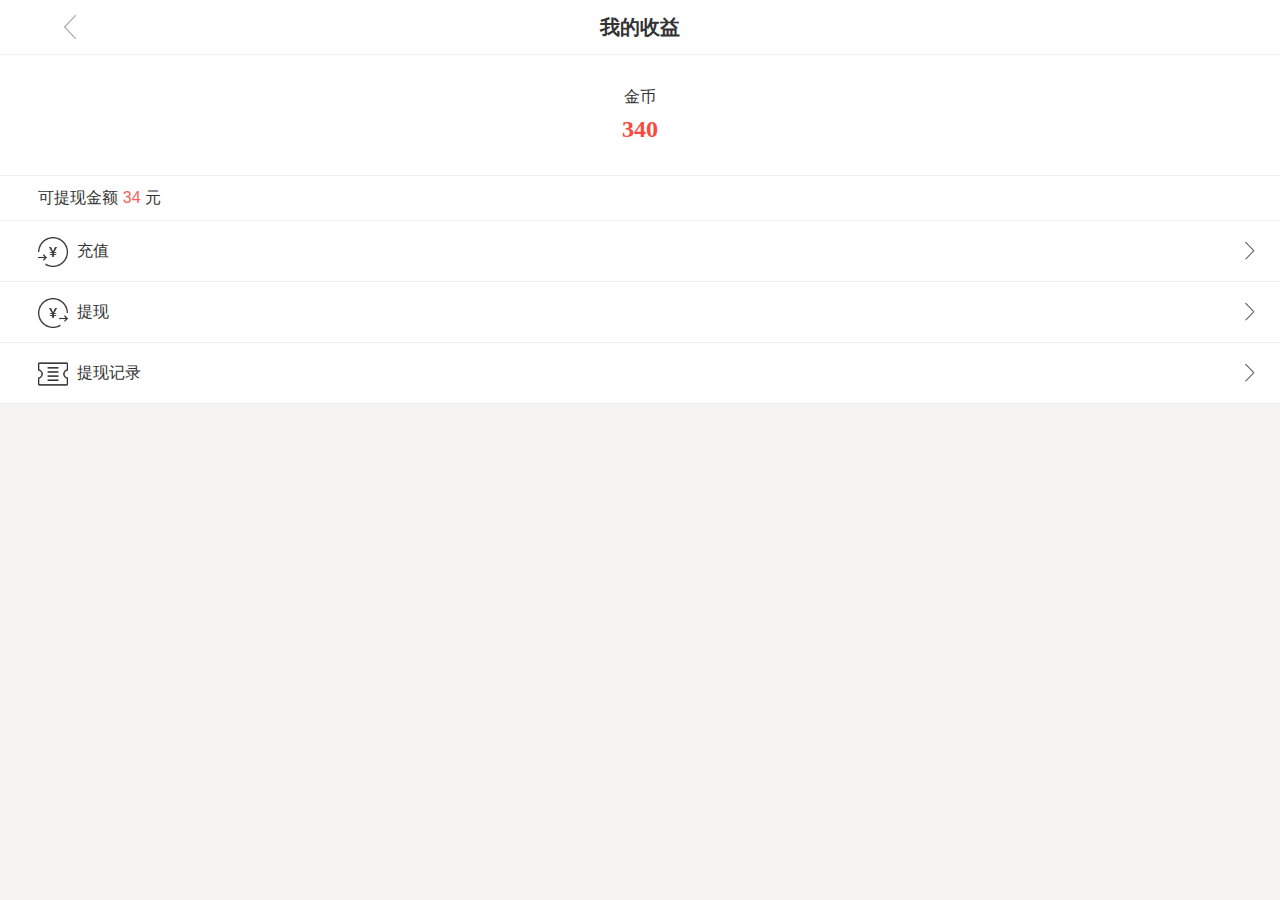
<file: template/home/Profit.html>
<!DOCTYPE HTML>
<html >
<head>
<meta charset="utf-8" />
<meta http-equiv="Content-Type" content="text/html; charset=gbk" />
<meta http-equiv="Content-Type" content="text/html; charset=gb2312" />
<meta http-equiv="X-UA-Compatible" content="IE=edge,chrome=1" />
<meta name="viewport" content="width=device-width, initial-scale=1.0, minimum-scale=1.0, maximum-scale=1.0,user-scalable=no" />
<meta name="format-detection" content="telephone=no" />
<meta name="apple-mobile-web-app-capable" content="yes" />
<meta name="apple-mobile-web-app-status-bar-style" content="black" />
<meta name="apple-touch-fullscreen" content="yes" />
<title>设置</title>
<link rel="stylesheet" href="../../css/index.css">
<link rel="stylesheet" href="../../css/home.css">
<!-- <link rel="stylesheet" href="css/swiper.min.css"> -->
<script src="../../js/jquery-1.11.1.js"></script>
<!-- <script src="js/swiper.min.js"></script> -->
<style>
</style>
</head>
<body style="background:#f5f2f2;">
<header id="I_head">
	<div class="head_div">
		<p class="fx_p"><i class="i_fh st_fh"></i>我的收益</p>
	</div>
</header>
<section class="mo_sect">
    <div class="mo_one Solid">
        <p>金币</p>
        <b id="profit">340</b>
    </div>
    <div class="div_p mo_thr d_Profit">
        <p class="p_16 Profit">可提现金额 <span id="Pro_money">20</span> 元</p>
        <a href="money.html">
            <div>
                <img src="../../images/home/my_earnings_icon_cz.png" alt="">
                <span>&nbsp;充值</span>
                <i class="i_icon Pro_icon"></i>
            </div>
        </a>
        <div>
            <img src="../../images/home/my_earnings_icon_tx.png" alt="">
            <span>&nbsp;提现</span>
            <i class="i_icon Pro_icon"></i>
        </div>
        <div>
            <img src="../../images/home/my_earnings_icon_txjl.png" alt="">
            <span>&nbsp;提现记录</span>
            <i class="i_icon Pro_icon"></i>
        </div>
    </div>
</section>
<script>

	$('.st_fh').click(function(){
		window.history.go(-1)
	})
    $('#Pro_money').html($('#profit').html()/10)
    $().ready(function(){
        $(".ul_icon li").mouseover(function(){
            var _index = $(this).index();
            // $(".div_cent>div").eq(_index).show().siblings().hide();
        $(this).addClass("l_icon").siblings().removeClass("l_icon");
        // console.log($(this).find('span').html())
        // $('#Money').html($(this).find('span').html()/10)
        });

        $("#mon div").mouseover(function(){
            var _index = $(this).index();
            // $(".div_cent>div").eq(_index).show().siblings().hide();
        $(this).addClass("icon").siblings().removeClass("icon");
        // $('#Money').html($(this).find('span').html()/10)
        });
    });
  </script>
</body> 
</html>
</file>
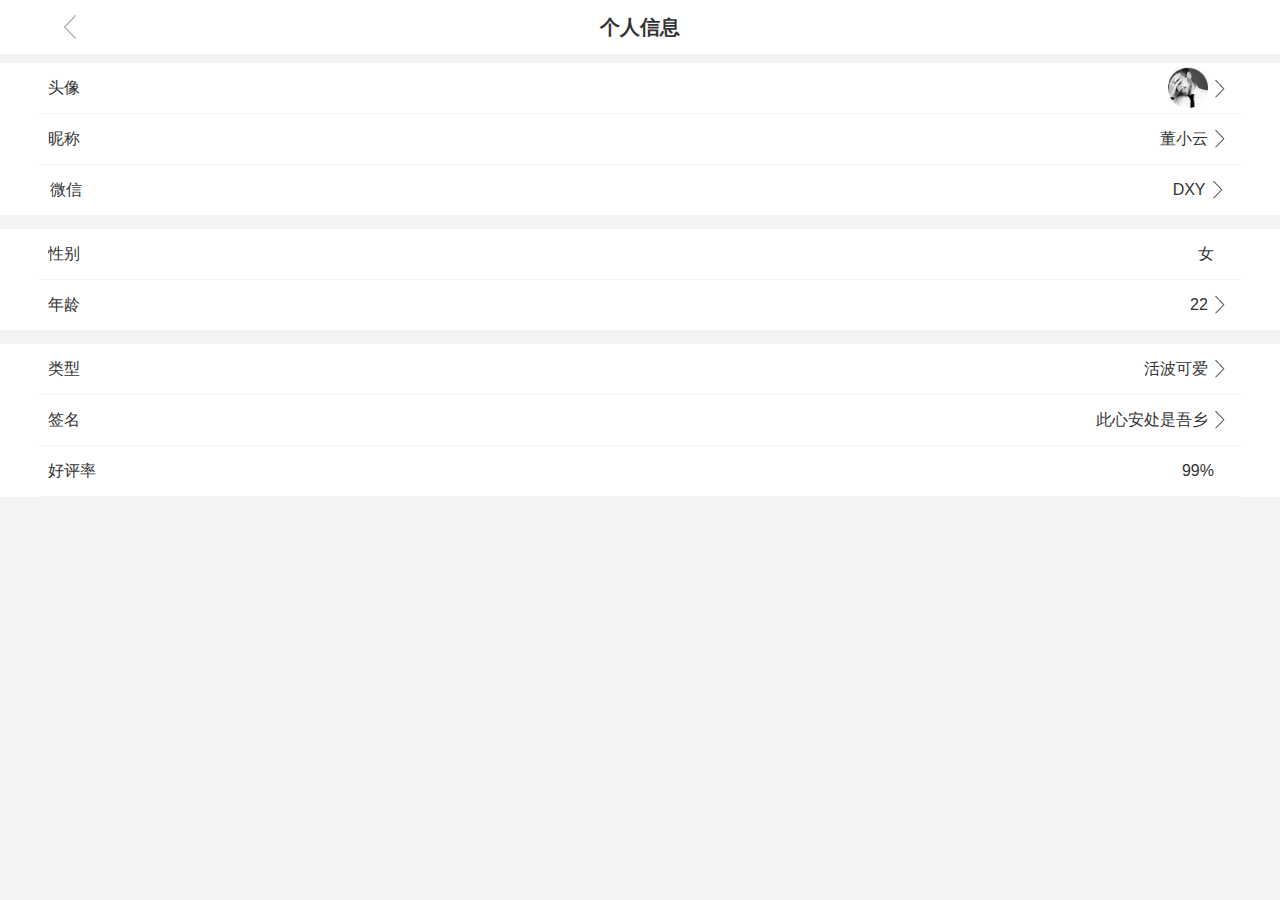
<file: template/home/setting.html>
<!DOCTYPE HTML>
<html >
<head>
<meta charset="utf-8" />
<meta http-equiv="Content-Type" content="text/html; charset=gbk" />
<meta http-equiv="Content-Type" content="text/html; charset=gb2312" />
<meta http-equiv="X-UA-Compatible" content="IE=edge,chrome=1" />
<meta name="viewport" content="width=device-width, initial-scale=1.0, minimum-scale=1.0, maximum-scale=1.0,user-scalable=no" />
<meta name="format-detection" content="telephone=no" />
<meta name="apple-mobile-web-app-capable" content="yes" />
<meta name="apple-mobile-web-app-status-bar-style" content="black" />
<meta name="apple-touch-fullscreen" content="yes" />
<title>设置</title>
<link rel="stylesheet" href="../../css/index.css">
<link rel="stylesheet" href="../../css/home.css">
<!-- <link rel="stylesheet" href="css/swiper.min.css"> -->
<script src="../../js/jquery-1.11.1.js"></script>
<!-- <script src="js/swiper.min.js"></script> -->
<style>
</style>
</head>
<body style="background:#f5f2f2;">
<header id="I_head">
	<div class="head_div">
		<p class="fx_p"><i class="i_fh"></i>个人信息</p>
	</div>
</header>
<section id="st_sec">
	<div class="st_div">
		<ul>
			<li class="nth_one">
				<p class="left">头像</p>
				<p class="right">
					<img src="../../images/new/name.png" alt=""><i></i>
				</p>
			</li>
			<li>
				<p class="left">昵称</p>
				<p class="right">董小云<i></i></p>
			</li>
			<li>
				<p class="left">微信</p><p class="right">DXY<i></i></p>
			</li>
			<li>
				<p class="left">性别</p>
				<p class="right">女&nbsp;&nbsp;&nbsp;&nbsp;</p>
			</li>
			<li>
				<p class="left">年龄</p>
				<p class="right">22<i></i></p>
			</li>
			<li>
				<p class="left">类型</p>
				<p class="right">活波可爱<i></i></p>
			</li>
			<li>
				<p class="left">签名</p>
				<p class="right">此心安处是吾乡<i></i></p>
			</li>
			<li>
				<p class="left">好评率</p>
				<p class="right">99%&nbsp;&nbsp;&nbsp;&nbsp;</p>
			</li>
		</ul>
	</div>
</section>
<script>
	$('.i_fh').click(function(){
		window.history.go(-1)
	})
    $().ready(function(){
        $(".in_ul li").mouseover(function(){
            var _index = $(this).index();
            $(".div_cent>div").eq(_index).show().siblings().hide();
        $(this).addClass("activ").siblings().removeClass("activ");
        });
    });


  </script>

</body> 

</html>
</file>
<file: css/index.css>
html,body, div, h1, h2, h3, h4, h5, h6, hr, p, dl, dt, dd, ul, ol, li, form, fieldset, input, label,textarea{margin:0;padding:0;}
html,body{height:100%;font:14px/1.5 "Microsoft YaHei",Microsoft YaHei,"Helvetica Neue",HelveticaNeue,"Helvetica-Neue",Helvetica,"BBAlpha Sans",sans-serif;color:#333;min-width:320px;background:#fff;/*-webkit-text-size-adjust:none;*/-webkit-tap-highlight-color:transparent;-moz-tap-highlight-color:transparent;-ms-tap-highlight-color:transparent;
-o-tap-highlight-color:transparent;outline:0;} 
a{text-decoration:none;margin:0;padding: 0;color:#333;outline: none;} 
/*html{-webkit-text-size-adjust:none;overflow:visible!important;}*/
/*section,article,aside,header,footer,nav,dialog,figure{display:block;}*/
h1, h2, h3, h4, h5, h6{font-weight: normal; /* font-size: 1em; */}
input{outline: none;border: 0; font-size: 14px;}
ul{font-size:0;}
li{list-style:none;display:inline-block;text-align:center;vertical-align:top;font-size:14px;}
img{border:0;vertical-align:middle;outline:none;/* border-radius: 10px; */}
/*头部*/	
#I_head{text-align:center;position: fixed;width:100%;top:0;background:#fff;z-index: 99;}
#fx_sou{}
#I_head .head_div{height:54px;line-height:54px;border-bottom:1px solid #f1efef;}
#I_head .head_div .fx_p{font-size:20px;font-weight:600;position:relative;font-family:"宋体";}
#I_head .head_div .fx_p>i{position:absolute;background-size:100% 100%;top:15px;}
#I_head .head_div .s_le{float:left;padding-left:3%;font-family: "宋体";}
#I_head .head_div .s_ri{float:right;padding-right:3%;font-family: "宋体";}
#I_head .head_div .tran{color:transparent;}
#I_head .head_div .i_ss{background:url(../images/new/sou.png);right:5%;width:30px;height:30px;}
#I_head .head_div .i_fh{background:url(../images/home/return.png);left:5%;width:12px;height:24px;}

/*  */
#I_sec .div_ul{text-align: center;position: fixed;width:100%;top:55px;background:#fff;z-index: 99;}
#I_sec .div_ul .in_ul{}
#I_sec .div_ul .in_ul li{position: relative;width:33%;height:40px;line-height:40px;font-size: 16px;}
#I_sec .div_ul .in_ul .activ{font-weight:600;}
#I_sec .div_ul .in_ul .activ:after{content:'';position: absolute;height:3px;width:50%;background:#00c0ff;bottom:0;left:50%;transform:translate(-50%);}
#I_sec .div_cent{padding-top:95px;}
#I_sec .div_cent>div{display:none;}
#I_sec .div_cent>div:nth-of-type(1){display:block;}
/*#I_sec .div_cent #swiper_left{position: fixed;width:100%;top:95px;padding-top:95px;}*/
#I_sec .div_cent #swiper_top .swiper-slide{height:6px;line-height:40px;}
#I_sec .div_cent .swi_two{height:40px;overflow: hidden;background: #f5f2f2;position: relative;}
#I_sec .div_cent .swi_two .newstop{display:inline-block;vertical-align: top;}
#I_sec .div_cent .swi_two .newstop img{height:26px;}
#I_sec .div_cent .swi_two .newstop:nth-of-type(1){width:14%;text-align:right;margin:8px auto;}
#I_sec .div_cent .swi_two .newstop:nth-of-type(2){width:70%;}
#I_sec .div_cent .swi_two .pos_back{position: absolute;top:0;height:100%;width:100%;z-index:3;}
/*#I_sec .div_cent .swi .d_content{padding-top:295px;}*/
#I_sec .div_cent .swi .d_content ul{text-align:center;padding-bottom:90px;}
#I_sec .div_cent .swi .d_content li{width:90%;overflow:hidden;margin-top:30px;box-shadow: 0px 8px 1px #f0efef;border-radius:10px;}
#I_sec .div_cent .swi .d_content li:nth-of-type(1){margin-top:20px;}
#I_sec .div_cent .swi .d_content li .img_box{width:100%;height:200px;}
#I_sec .div_cent .swi .d_content li .img_nam{height:54px;}
#I_sec .div_cent .swi .d_content li .bor_50{/* border-radius:50%; */margin-top:-40px;}
#I_sec .div_cent .swi .d_content li .Li_div{text-align:left;}
#I_sec .div_cent .swi .d_content li p{display:inline-block;width:50%;text-align: center;vertical-align:middle;padding:4px 0;}
#I_sec .div_cent .swi .d_content li p:nth-of-type(1){width:20%;}
#I_sec .div_cent .swi .d_content li p:nth-of-type(2){text-align:left;}
#I_sec .div_cent .swi .d_content li p:nth-of-type(3){width:26%;}
#I_sec .div_cent .swi .d_content li span{color:#959595;font-size:16px;}
#I_sec .div_cent .swi .d_content li .f_16{color:#333;letter-spacing:2px;font-weight: 600;font-family:"宋体";}
/* 发现 */
/*#I_sec .div_cent .d_two{padding-top:95px;} */
#I_sec .div_cent .d_two .d_fff{background:#fff;} 
#I_sec .div_cent .d_two ul{border-top:8px solid #f5f2f2;padding-bottom:70px;column-count:2;column-gap:10px;column-rule: 10px outset #f5f2f2;}
#I_sec .div_cent .d_two li{display:inline-table;background:#f5f2f2;/* width:49%; */border-bottom: 8px solid #f5f2f2;}
#I_sec .div_cent .d_two li:nth-child(odd){/* padding-right:2%; *//* border-right:6px solid #f5f2f2; */}
#I_sec .div_cent .d_two li:nth-child(even){}
#I_sec .div_cent .d_two .act_m{background:url(../images/new/matching_icon_rz.png);background-size:100% 100%;display:inline-block;width:17px;height:17px;}
#I_sec .div_cent .d_two .img_w1{width:100%;}
#I_sec .div_cent .d_two p{display:inline-block;vertical-align: middle;}
#I_sec .div_cent .d_two p:nth-of-type(1){width: 62%;}
#I_sec .div_cent .d_two p:nth-of-type(2){width:33%;}
#I_sec .div_cent .d_two .img_nam{width:54px;margin-top:-24px;}
#I_sec .div_cent .d_two span{font-size:16px;display:inline-block;width:100%;overflow:hidden;text-overflow:ellipsis;white-space:nowrap;}
#I_sec .div_cent .d_two .s_tran{color: transparent;font-size:14px;}

#I_sec .div_cent .d_thre{}
#I_sec .div_cent .d_thre .div_gz{}
#I_sec .div_cent .d_thre .div_gz ul{padding-bottom:14px;}
#I_sec .div_cent .d_thre .div_gz li{width:33%;font-size:18px;vertical-align:middle;}
#I_sec .div_cent .d_thre .div_gz li:nth-of-type(1){width:30%;}
#I_sec .div_cent .d_thre .div_gz li:nth-of-type(2){width:37%;text-align: left;}
#I_sec .div_cent .d_thre .div_gz li:nth-of-type(3){}
#I_sec .div_cent .d_thre .div_gz img{width:74px;}
#I_sec .div_cent .d_thre .div_gz p{line-height:40px;overflow: hidden;text-overflow: ellipsis;white-space:nowrap;}
#I_sec .div_cent .d_thre .div_gz p:nth-of-type(1){font-size:16px;font-weight:600;font-family:"宋体";}
#I_sec .div_cent .d_thre .div_gz p:nth-of-type(2){font-size:16px;}
#I_sec .div_cent .d_thre .div_gz a{padding:10px 8px; background:#00c0ff;color:#fff;font-size:14px;}


/* 深拍 */
#P_sec,#N_sec,#st_sec{padding:55px 0;}
#P_sec ul{text-align:center;padding-top:16px;}
#P_sec li{position: relative;width:90%;overflow: hidden;border-radius:10px;margin-bottom:30px;}
#P_sec li .i_back{width:100%;}
#P_sec li .i_name{width:54px;}
#P_sec li .i_com{width:26px;}
#P_sec li .i_bfl{width:26px;}
#P_sec li .div_block{position: absolute;bottom: 0;width:100%;color:#fff;}
#P_sec li .div_block>div{display:inline-block;width:49%;vertical-align:middle;}
#P_sec li .div_block>div:nth-of-type(1){}
#P_sec li .div_block>div:nth-of-type(2){}
#P_sec li .div_block span{font-size:16px;}

/* 消息 */
#N_sec{}
#N_sec ul{padding-top:10px;}
#N_sec li{width:100%;background:#fff;padding:14px 0;border-bottom:1px solid #eee;}
#N_sec li img{width:54px;border-radius:50%;}
#N_sec li>div{display:inline-block;vertical-align: middle;}
#N_sec li>div:nth-of-type(1){width:20%;}
#N_sec li>div:nth-of-type(2){width:40%;text-align:left;}
#N_sec li>div:nth-of-type(3){width:28%;text-align:right;padding-right:8%;}
#N_sec li div span{width:100%;display:inline-block;overflow: hidden;text-overflow: ellipsis;white-space: nowrap;}
#N_sec li div .bor_50{background:#f76060;color:#fff;width:25px;height:25px;line-height:25px;text-align:center;border-radius:50%;}

/* 我的 */
.head_home{position:relative;height:220px;background:rgba(0,0,0,0.1);}
.head_home .home_div{position:absolute;width:100%;top:56%;left:50%;transform:translate(-50%,-50%);text-align:center;}
.head_home .home_div .img{width:74px;height:74px;border-radius:50%;}
.head_home .home_div p{font-size:16px;}
.head_home .home_div p:nth-of-type(1){font-weight:600;font-family:"宋体";}
.head_home .home_div p:nth-of-type(2){font-size:14px;}
.head_home .home_div p:nth-of-type(3){color:#929292;padding-top:8px;}

.sec_video{padding-bottom: 80px;}
.sec_video .d_w100{width:100%;background:#fff;}
.sec_video .d_w100>p{width:48%;text-align:center;display:inline-block;height:50px;line-height:50px;font-size:16px;color:#626262;}
.sec_video .d_w100 p:nth-of-type(1){border-right:2px solid #f5f2f2;}
.sec_video .d_w100 a{color: #626262;}
.sec_video .d_w3{width:100%;padding-top:10px;}
.sec_video .d_w3 ul{background:#fff;}
.sec_video .d_w3 li{display:inline-block;width:33%;padding:20px 0;border-right:1px solid #eee;border-bottom: 1px solid #eee;}
.sec_video .d_w3 li>a{display:inline-block;width:100%;}
.sec_video .d_w3 li:nth-of-type(3n){border-right:0;}
.sec_video .d_w3 img{width:54px;}
.sec_video .d_w3 span{}
/* 底部导航 */
#footer{position:fixed;width:100%;bottom:0;background-color:#fff;}
#footer div{}
#footer ul{}
#footer li{width:20%;height:54px;line-height:20px;padding-top: 8px;}
#footer li img{height:28px;}
#footer li span{display:inline-block;}
</file>
<file: css/home.css>
/*  */
@charset "utf-8";
#st_sec{background:#f5f2f2;}
#st_sec .st_div{}
#st_sec .st_div ul{text-align:center;background:#fff;border-top: 8px solid #f5f2f2;}
#st_sec .st_div li{width:94%;border-bottom: 1px solid #f5f2f2;height:50px;line-height:64px;font-size:16px;}
#st_sec .st_div li:nth-of-type(3){border-bottom:14px solid #f5f2f2;padding:0 3%;}
#st_sec .st_div li:nth-of-type(5){border-bottom:14px solid #f5f2f2;padding:0 3%;}
#st_sec .st_div .nth_one>p{height:50px;}
#st_sec .st_div .nth_one>.left{line-height:50px;}
#st_sec .st_div .nth_one>.right{line-height:46px;}
#st_sec .st_div .nth_one img{width:40px;line-height:50px;}
#st_sec .st_div .nth_one i{margin-top: 14px;}
#st_sec .st_div img{}
#st_sec .st_div p{display:inline-block;height:24px;line-height:24px;overflow: hidden;}
#st_sec .st_div .left{width:20%;text-align:left;}
#st_sec .st_div .right{width:78%;text-align:right;text-overflow: ellipsis;white-space: nowrap;}
#st_sec .st_div i{display:inline-block;background:url(../images/home/go.png);background-size:100% 100%;width:24px;height:24px;float:right;}

/* 我的金币 */
.mo_sect{background:#f5f2f2;padding:55px 0 30px;}
.mo_sect .mo_one{height:120px;background:#fffdfd;text-align: center;border-bottom:14px solid #f5f2f2;}
.mo_sect .mo_one p{padding:30px 0 2px 0;font-size:16px;}
.mo_sect .mo_one b{font-size:24px;font-family: "宋体";color:#f94a3d;}
/*.mo_sect .mo_two{} */
.mo_sect .div_p{background-color:#fff;}
/*.mo_sect .mo_two p{padding:0 3%;height:44px;line-height:44px;border-bottom:1px solid #eee;font-size:16px;color:#999;}*/
.mo_sect .div_p .p_16{padding:0 3%;height:44px;line-height:44px;border-bottom:1px solid #eee;font-size:16px;color:#999;}
.mo_sect .mo_two ul{padding:10px 3% 0;}
.mo_sect .mo_two li{width:25%;height:50px;line-height:50px;}
.mo_sect .mo_two li p{display:inline-block;width:80%;height:38px;line-height:38px;border-radius:30px;border:1px solid #cfcfcf;color:#626262;font-size:12px;}
.mo_sect .mo_two .p_f18{font-size:18px;color:#333;border-bottom:none;}
.mo_sect .mo_two .p_f18>span{font-size:24px;color:#f94a3d;}
.mo_sect .mo_two .activ>p{border:none;background:#13c5ff;color:#fff;}

.mo_sect .mo_thr{border-top:14px solid #f5f2f2;}
.mo_sect .mo_thr div{height:60px;line-height:60px;padding:0 3%;border-bottom: 1px solid #eee;font-size:16px;}
.mo_sect .mo_thr div img{width:40px;}
.mo_sect .mo_thr div i{}
.mo_sect .mo_thr div .i_icon{background:url(../images/home/charge-money_icon_default.png);background-size: 100% 100%;display:inline-block;width: 24px;height:24px;margin:18px;float:right;}
.mo_sect .mo_thr .icon .i_iconTwo{background:url(../images/home/charge-money_icon_pitch-on.png);background-size: 100% 100%;}
.mo_sect .d_but{width:80%;margin:30px auto 0;height:50px;line-height:50px;font-size:18px;text-align:center;color:#fff;background:#00c0ff;border-radius:30px;}

/* 收费设置 */
.ch_sect{padding:55px 0 10px;background:#f5f2f2;}
.ch_sect .d_cent{height:40px;line-height:40px;padding-left: 3%;color:#999;}
.ch_sect .d_ul{}
.ch_sect .d_ul ul{padding:0 3%;background:#fff;}
.ch_sect .d_ul li{width:100%;border-bottom: 1px solid #eee;height:50px;line-height:50px;text-align:left;font-size:16px;}
.ch_sect .d_ul i{}
.ch_sect .d_ul .i_icon{background:url(../images/home/charge-money_icon_default.png);background-size: 100% 100%;display:inline-block;width: 24px;height:24px;margin:18px;float:right;}
.ch_sect .d_ul .l_icon .i_iconTwo{background:url(../images/home/charge-money_icon_pitch-on.png);background-size: 100% 100%;}

/* 我的收益 */
.mo_sect .Solid{border-bottom:1px solid #eee;background:#fff;}
.mo_sect .d_Profit{border-top: 0;}
.mo_sect .d_Profit .Profit{color: #333;}
.mo_sect .d_Profit .Profit span{color: #f76060;}
.mo_sect .d_Profit div{padding-right: 0;}
.mo_sect .d_Profit div img{width:30px;}
.mo_sect .d_Profit div .Pro_icon{background: url(../images/home/go.png);background-size: 100% 100%;}

/* 通话记录 */
.call{padding:55px 0 30px;}
.call .call_tit{border-top:10px solid #f5f2f2;background:#fff;}
.call .call_tit li{position:relative;width:50%;height:50px;line-height:50px;font-size:16px;}
.call .call_tit .li_after:after{content: '';position: absolute;height:2px;width:40%;background:#00c0ff;bottom:0;left:30%;}
.call .call_cent{background-color:#fff;border-top:1px solid #f5f2f2;} 
.call .call_cent .ca_div{} 
.call .call_cent .d_cen{display:none;} 
.call .call_cent .ca_div ol{font-size:0;border-bottom:10px solid #f5f2f2;} 
.call .call_cent .ca_div ol li{width:25%;font-size:14px;height:50px;line-height:50px;color:#7d7d7d;} 
.call .call_cent .ca_div ul{border-bottom: 1px solid #f5f2f2;} 
.call .call_cent .ca_div ul li{width:25%;height:70px;line-height:70px;overflow:hidden;text-overflow:ellipsis;white-space: nowrap;} 
.call .call_cent .ca_div ul li:nth-of-type(2n){color:#7d7d7d;} 

/* 密拍记录 */
.call .beat_cent{background-color:#fff;border-top:1px solid #f5f2f2;}
.call .beat_cent .d_cen{display:none;} 
.call .beat_cent .be_div ol{font-size:0;border-bottom:10px solid #f5f2f2;} 
.call .beat_cent .d_tit ol li{width:33.3%;font-size:14px;height:50px;line-height:50px;color:#7d7d7d;} 
.call .beat_cent .d_cen ol li{width:25%;font-size:14px;height:50px;line-height:50px;color:#7d7d7d;} 
.call .beat_cent .be_div ul{border-bottom: 1px solid #f5f2f2;} 
.call .beat_cent .d_tit ul li{width:33.3%;height:100px;line-height:100px;overflow:hidden;text-overflow:ellipsis;white-space: nowrap;} 
.call .beat_cent .d_cen ul li{width:25%;height:100px;line-height:100px;overflow:hidden;text-overflow:ellipsis;white-space: nowrap;} 
.call .beat_cent .be_div ul li:last-child{color:#7d7d7d;}
.call .beat_cent .be_div li img{width:74px;}
</file>
